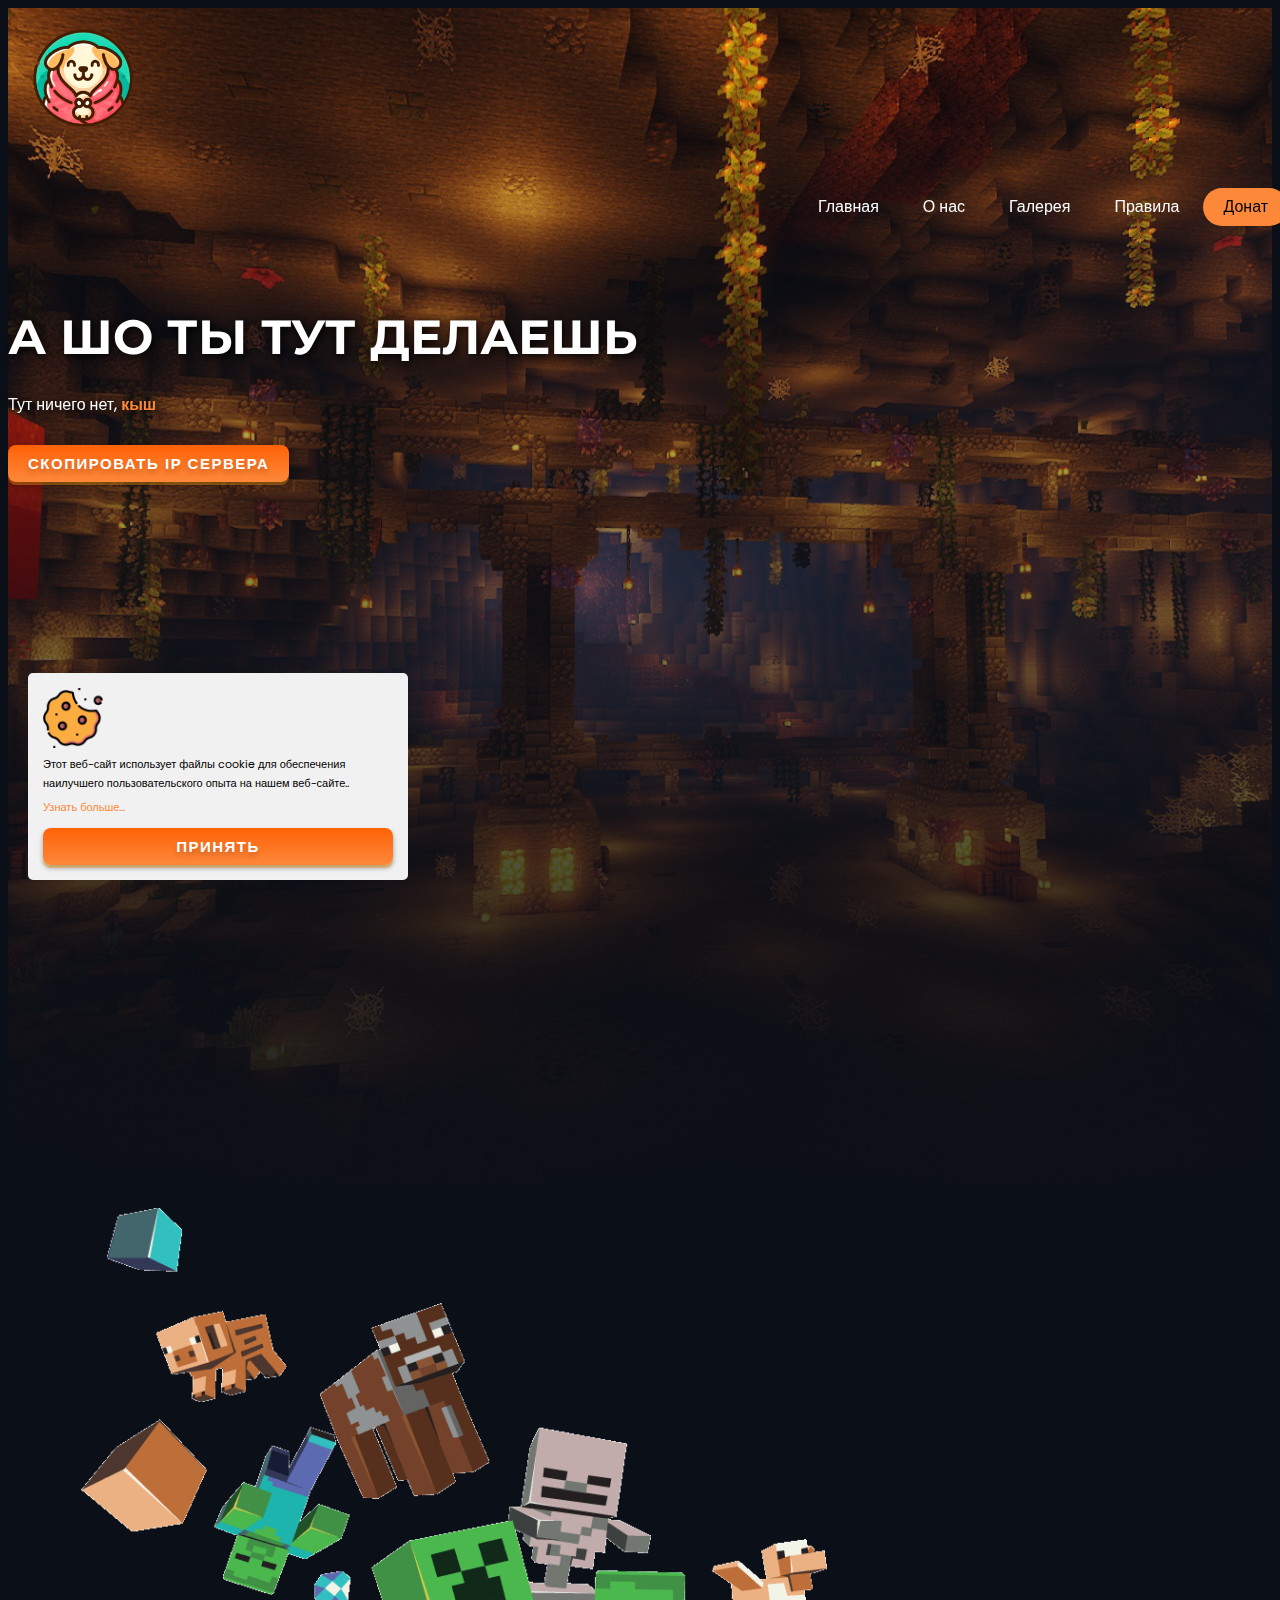
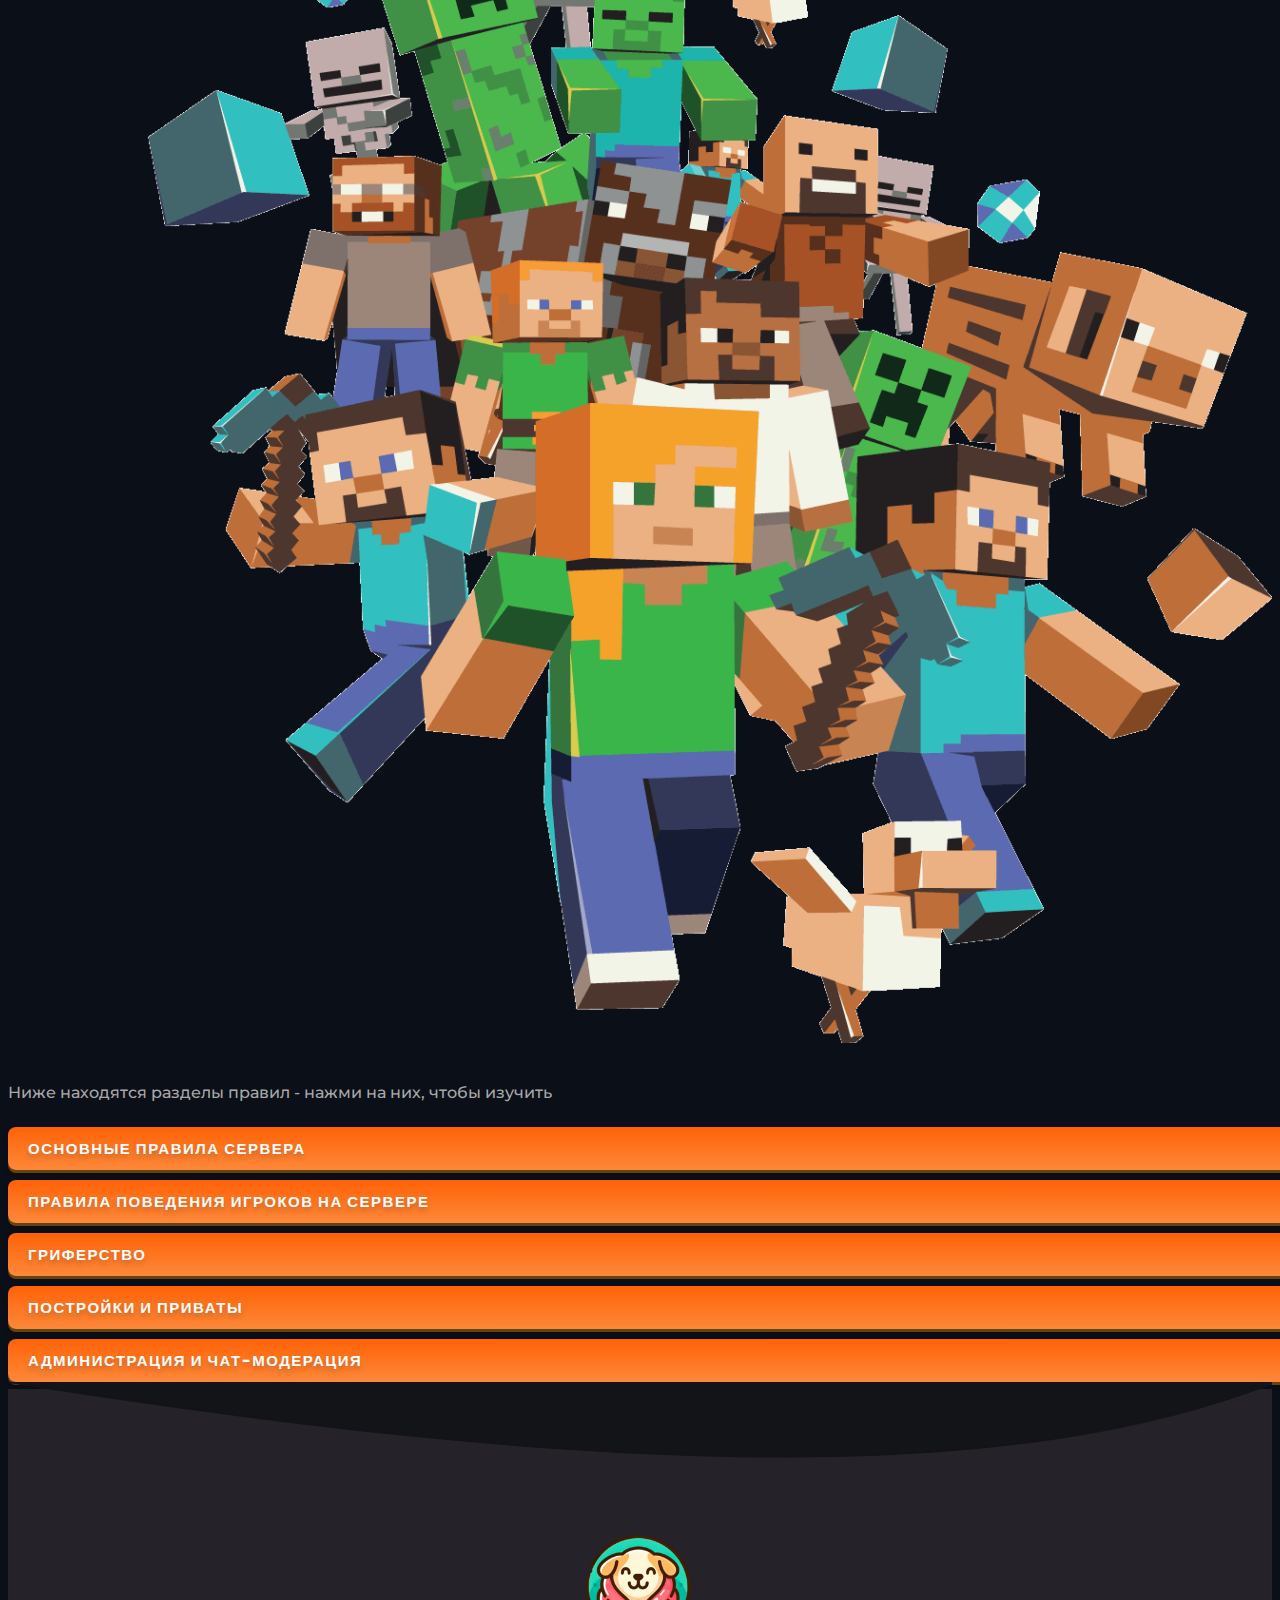
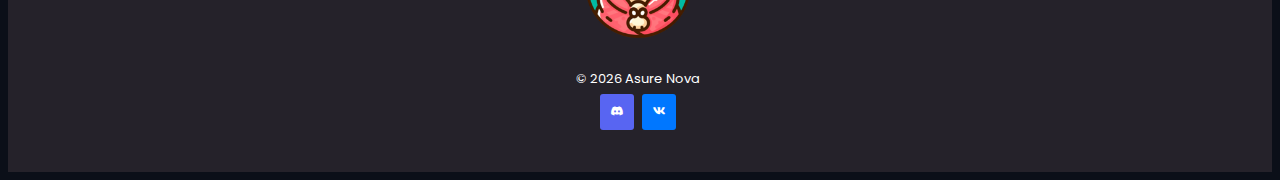
<file: donateasurenova.html>
<!DOCTYPE html>
<html lang="en" dir="ltr">
  <head>
    <meta charset="UTF-8" />
    <meta name="description" content="" />
    <meta name="keywords" content="" />
    <meta name="author" content="" />
    <meta name="viewport" content="width=device-width, initial-scale=1" />

    <meta property="og:type" content="website" />
    <meta property="og:url" content="" />
    <meta property="og:title" content="Asura - Home" />
    <meta property="og:description" content="" />
    <meta property="og:image" content="img\logo.png" />

    <meta property="twitter:card" content="summary_large_image" />
    <meta property="twitter:site" content="" />
    <meta property="twitter:creator" content="" />

    <title>Уютная лапа - О нас</title>
    <link rel="icon" type="image/x-icon" href="favicon.png" />
    <link rel="canonical" href="" />

    <!-- StyleSheet -->
    <link href="https://cdn.jsdelivr.net/npm/bootstrap@5.2.0/dist/css/bootstrap.min.css" rel="stylesheet" integrity="sha384-gH2yIJqKdNHPEq0n4Mqa/HGKIhSkIHeL5AyhkYV8i59U5AR6csBvApHHNl/vI1Bx" crossorigin="anonymous" />
    <link rel="stylesheet" href="https://cdnjs.cloudflare.com/ajax/libs/animate.css/4.1.1/animate.min.css" />
    <link rel="stylesheet" href="https://unpkg.com/swiper@8/swiper-bundle.min.css" />
    <link rel="stylesheet" href="https://unpkg.com/boxicons@2.1.2/css/boxicons.min.css" />
    <link rel="stylesheet" href="css/asurenova.css" />
  </head>

  <body>
    <!-- Предзагрузка -->
    <div id="loader">
      <div class="preloader-backgroundcave"></div>
      <div class="preloader">
        <img class="center-image" src="img/small-logo.png" draggable="false" alt="Asure Nova Logo" />
        <div class="status">
          <br />
          <h1>Загрузка...</h1>
          <br />
          <noscript>Запустите JavaScript и перезагрузите страницу.<br /></noscript>
          Ничего не делайте. Вы будете перенаправлены на запрашиваемую страницу в блийжшее время.
          <br />
          Пожалуйста, подождите...
        </div>
      </div>
    </div>

    <main id="page">
      <!-- Топ страницы -->
      <div class="mobile-display">
        <div class="mobile-mask"></div>
        <div class="mobile-navbar">
          <div class="mobile-navbar-header">
            <div class="mobile-navbar-close mt-3">
              <span class="js-menu-toggle"><i class="bx bx-x-circle"></i></span>
            </div>
          </div>
          <div class="mobile-navbar-body"></div>
        </div>
      </div>

      <header id="header" class="desktop-navbar" role="banner">
        <div class="container">
          <div class="row align-items-center">
            <div class="col-11 col-xl-2">
              <img class="navbar-brand" src="img/logo.png" draggable="false" alt="Asure Nova Logo" />
            </div>
            <div class="col-12 col-md-10 d-none d-xl-block">
              <nav class="site-navigation position-relative text-right" role="navigation">
                <ul class="navbar-menu js-clone-nav mr-auto d-none d-lg-block">
                  <li>
                    <a href="index.html" class="no-effect"><span>Главная</span></a>
                  </li>
                  <li>
                    <a href="aboutus.html" class="no-effect"><span>О нас</span></a>
                  </li>
                  <li>
                    <a href="gallery.html" class="no-effect "><span>Галерея</span></a>
                  </li>
                  <li>
                    <a href="rulesasurenova.html" class="no-effect "><span>Правила</span></a>
                  </li>
                  <li>
                    <a href="#testimonials" class="no-effect active"><span>Донат</span></a>
                  </li>
                </ul>
              </nav>
            </div>
          </div>
          <div class="mobile-menu-toggle d-xl-none">
            <a href="#" class="js-menu-toggle no-effect">
              <span class="h1"><i class="bx bx-menu"></i></span>
            </a>
          </div>
        </div>
      </header>

      <!-- Куки -->
      <div id="cookie-popup" style="display: none">
        <div class="text-center" id="cookie-header">
          <img src="img/icons/cookie.png" draggable="false" />
        </div>
        <div id="cookie-body">
          <p>Этот веб-сайт использует файлы cookie для обеспечения наилучшего пользовательского опыта на нашем веб-сайте..</p>
          <a href="https://www.cookieconsent.com/what-are-cookies/">Узнать больше...</a>
          <div class="cookie-buttons">
            <button id="btn-cookie" type="submit">Принять</button>
          </div>
        </div>
      </div>

      <!-- Топ -->
      <section id="intro">
        <div id="intro-image3"></div>
        <div id="intro-overlay"></div>
        <div class="container">
          <div class="row justify-content-center">
            <div class="col-xl-6 col-lg-12 col-md-12 col-sm-12 col-sm-pull-12 animate__animated animate__fadeInLeft">
              <h1 class="section-title animate__animated animate__fadeInDown">А шо ты тут делаешь<br /></h1>
              <p class="animate__animated animate__fadeInLeft">Тут ничего нет,  <b>кыш</b></p>
              <button id="copyadress"  value="asurenova.online">Скопировать IP сервера</button>
              <!--<button class="server-status animate__animated animate__fadeInLeft">Онлайн</button>-->
            </div>
            <div class="col-xl-6 col-lg-12 col-md-12 col-sm-12 justify-content-center text-center col-sm-push-12 animate__animated animate__fadeInRight">
              <img class="server-image" src="img/small-logo.png" draggable="false" />
            </div>
          </div>
          <div class="text-center arrow animate__animated animate__fadeInUp">
            <a href="#about">
            <img id="intro-arrow" class="bounce animated hinge animated infinite" src="img/icons/chevron-down.png" draggable="false" alt="" />
            </a>
          </div>
        </div>
      </section>

     

      <!-- About -->
      <section id="about" class="container">
        <div class="row">
          <div class="col-md-4">
            <img src="img/about.png" class="logo" draggable="false" alt="" />
          </div>
          <div class="col-md-8">
           <div class="mg-top-40">
              <h4 class="section-title">Ниже находятся разделы правил - нажми на них, чтобы изучить</h4>
          <div class="col-md-8">
            <div class="mg-top-40">
              <button2 class="collapsible">ОСНОВНЫЕ ПРАВИЛА СЕРВЕРА</button2>
                  <div class="content">
                <p>1.1 Любой человек, прошедший регистрацию, автоматически соглашается с этим сводом правил и обязуется выполнять их. </p>
                <p>1.1.1 Незнание правил не освобождает от ответственности. </p>
                <p>1.2 Каждый администратор имеет право на редактирование данного свода правил в любое время суток без уведомления игроков.</p>
                <p>1.3 Администрация игрового сервера имеет полное право заблокировать ваш аккаунт за нарушение того или иного пункта данного свода правил. </p>
                <p>1.4 Запрещено выдавать себя за администрацию и модерацию сервера.</p>
                <p>1.5 Запрещен шантаж игроков.</p>
                <p>1.6 Ни при каких условиях администратор не обязан возвращать вам то, что вы утратили в следствии какой-либо ситуации (Баг, откат, вайп, кража, очистка и т.д.). </p>
                <p>1.7 Ни при каких условиях администратор не обязан возвращать вам утраченные вещи, которые вы добыли в следствии игрового процесса.</p>
                <p></p>
                </div>

                <button2 class="collapsible">Правила поведения игроков на сервере</button2>
                    <div class="content">
                      <p>2.0 Игрок не имеет права материться (завуалированный мат), оскорблять кого-либо, унижать честь и достоинство, ущемлять в правах игроков, обсуждать непристойные темы, троллить игроков и т.п.
                        Наказание: Мут от 15 минут до 24 часов. Если на игрока поступит жалоба в отсутствии на сервере чат-модераторов, время мута увеличивается в пять раз.</p>
                    <p>2.1.1 Запрещено оскорбление родителей и родственников игрока.
                        Наказание: Мут от 15 минут до 24 часов.</p>
                    <p>2.1.2. Запрещено использовать ники оскорбительного содержания или содержащие нецензурные выражения.
                        Наказание: Принудительное удаление аккаунта. При возможности данные старого аккаунта могут перенесены на новый.</p>
                    <p>2.2 Игрок не имеет права оскорблять, неконструктивно критиковать модераторов/администрацию и игровой проект в целом.
                        Наказание: Бан от трёх дней до вечного бана.</p>
                    <p>2.3 Запрещена реклама сторонних ресурсов, упоминание каких-либо игр в сообщениях, на табличках,
                        постройках с целью рекламы. Запрещено отправлять в чат ссылки на ресурсы, не связанные с сервером. Наказание: Бан от трёх дней до вечного бана.</p>
                    <p>2.4 Запрещен флуд (Более 3 одинаковых и однотипных сообщений в открытом чате), Caps (Сообщения в верхнем регистре), спам.
                        Наказание: Мут от 15 минут до 24 часов.</p>
                    <p>2.4.1 Запрещается вводить в заблуждение игроков, сообщая информацию о ложном вайпе и каких-либо изменениях по игровым серверам.
                        Наказание: Бан от одного дня до недели.</p>
                    <p>2.5 Запрещено строить какие-либо надписи, столбы (Высотой более 8-ми блоков), сооружения оскорбительного характера, постройки в воздухе. Наказание: бан от одного дня до недели.
                    </p>
                    <p>2.6 Запрещена продажа/передача игрового аккаунта за ресурсы или реальные ценности.
                        Наказание: Вечный бан.</p>
                    <p>2.7 Запрещено продавать ресурсы за реальные ценности.
                        Наказание: Вечный бан.</p>
                    <p>2.8 Запрещено использование читерских программ, багов, недоработок модификаций и плагинов, облегчающих или изменяющих игровой процесс.
                        Наказание: Бан от трёх дней до вечного бана.</p>
                    <p>2.8.1 Игрок не имеет права распространять информацию о любых недоработках системы (читерские программы, баги, дюпы и т.п.) и вводить в заблуждение модерацию/администрацию сообщениями: "Умею дюпать", "Скину читы" и прочее. Наказание: Бан от трёх дней до недели.</p>
                    <p>2.9 Запрещено любое взаимодействие с предметами, которые были добыты нечестным путем (Дюп*), следует немедленно их сжечь, о недоработке сообщить администрации игрового сервера.
                        За обнаружение бага полагается НАГРАДА.
                        Наказание: Бан от трёх дней до вечности.</p>
                    <p>2.10 Запрещено выпрашивать что-либо у игроков, модераторов, администрации сервера.
                        Наказание: Мут от 3 часов до 24 часов.
                        </p>
                    <p>2.11 Запрещено неконструктивно или безосновательно оспаривать действия администрации в игре.
                        Наказание: Бан от одного дня до недели.</p>
                    <p>2.12 Запрещено строить конструкции, редстоун-схемы, нагружающие серверное оборудование.
                        Наказание: Бан от трёх дней до вечности.</p>
                    <p>2.13 Запрещено создавать ферму опыта и лута, которая использует для работы более 10 одновременно живущих мобов.
                        Наказание: Снос конструкции, бан от одного дня до недели.
                        </p>
                    <p>2.15 Запрещено создавать второй и более аккаунт (Твинк, мульт) для обхода количества приватов или для иных целей.
                        Наказание: Вечный бан твинка, бан от трёх дней до недели.</p>
                    <p>2.17 Запрещено строить ловушки на точке /home либо /warp, способные убить игрока.
                        Наказание: Бан от трёх дней до недели.</p>
                    <p>2.18. Запрещено создавать ситуации, приводящие к проблемам с производительностью сервера или игрового клиента других игроков.
                        Наказание: Бан от трёх дней до недели.</p>
                    <p>2.19. Запрещены публичные раздачи игровых ценностей.
                        Наказание: Бан до трёх дней.</p>
                    <p>2.20. Запрещено иметь скин, содержащий оскорбительные или провокационные элементы.
                        Наказание: Сброс скина, лишение возможности выбирать скин. При рецидиве - Перманентное лишение возможности выбирать скин, бан на три дня.</p>
                    <p></p>
                        </div>
                      <button2 class="collapsible">Гриферство</button2>
                    <div class="content">
                      <p>3.0. Игрокам запрещено портить имущество других игроков, всячески мешать строительству, делать на привате что-либо без согласия владельца. Правило не действует, если привата нет или нарушитель добавлен в приват.
                        Наказание: Бан от трёх дней до месяца.</p>
                    <p>3.1. Игрокам запрещено портить территорию (без привата/с приватом) разлитием жидкостей, беспорядочно расставленными или выкопанными блоками, взрывами от атак Иссушителя. Запрещено копать глубокие прямые ямы.
                        Наказание: Бан на три дня.</p>
                    <p>3.2. Запрещён SpawnKill игроков (Убийство игроков на точке спавна/дома более трёх раз подряд).
                        Убийство игрока, поставившего точку дома на вашем привате, не считается SpawnKill'ом.
                        Наказание: Бан на три дня.</p>
                    <p>3.3. Запрещено заливать чужие приваты жидкостями (Лава, вода). Запрещено строить столбы.
                        Наказание: Снос конструкции, бан от трёх дней до месяца.</p>
                    <p>3.4. Запрещено приватить постройки других игроков.
                        Если игрок докажет, что постройка действительно его, то приват будет убран.</p>
                    <p>3.5. Запрещено приватить территорию на расстоянии ближе 25 блоков от другого привата без разрешения его владельца.
                        Наказание: Снос построек и удаление привата.</p>
                    <p>3.6. Запрещено ставить точку дома (/sethome) на приватах других игроков без их согласия.
                        Наказание: снос точки дома, бан на 12 часов.</p>
                        </div>
                        <button2 class="collapsible">Постройки и приваты</button2>
                        <div class="content">
                          <p>4. Запрещено строить постройки, не имеющие смысла, содержащие нецензурный подтекст, нарушающие физику или являющиеся примитивными (Землянки, столбы, летающие платформы и т.д.).
                              Наказание: Снос конструкции, бан от трёх дней до недели.</p>
                          <p>4.1. Запрещены постройки, рекламирующие другие проекты и названия (Надписи из блоков, на табличках и д.р.).
                              Наказание: Снос постройки, вечный бан.</p>
                          <p>4.2. Запрещены приваты, содержащие в названии нецензурную брань.
                              Наказание: Предупреждение, при игнорировании предупреждения - бан на три дня, снос привата.</p>
                          <p>4.3. Приваты игроков, не проявляющих игровой активности, могут быть снесены без предупреждения.</p>
                              </div>
                              <button2 class="collapsible">Администрация и Чат-модерация</button2>
                        <div class="content">
                          <p>5. Администрация и Чат-модерация должны обеспечивать комфортную игру и следить за соблюдением правил.</p>
                          <p>5.1. За нарушение правил сервера администратор может наказывать игрока любым способом по своему усмотрению.</p>
                          <p>5.2. Администратор имеет право принимать свои решения в случае внештатной ситуации.</p>
                          <p>5.3. Администраторы и Чат-модераторы не имеют права злоупотреблять полномочиями.</p>
                          <p>5.4. Участникам контент-команды сервера запрещено разглашать информацию, официально не анонсированную в источниках информации проекта.</p>
                          <p>5.5. Участникам контент-команды запрещено разглашать личную информацию игроков (дата последнего входа, информация о том, кто ставил/изменял блоки и т.д.).</p>
                              </div>

            </div>
          </div>
        </div>
      </section>

      <!--<svg id="curveUpColor" xmlns="http://www.w3.org/2000/svg" version="1.1" width="100%" height="100" fill="#131417" stroke="#131417" viewBox="0 0 100 100" preserveAspectRatio="none">
        <path d="M0 100 C 20 0 50 0 100 100 Z" />
      </svg> -->

      

      <svg id="curveDownColor" xmlns="http://www.w3.org/2000/svg" version="1.1" width="100%" height="100" fill="#131417" stroke="#131417" viewBox="0 0 100 100" preserveAspectRatio="none">
        <path d="M0 0 C 50 100 80 100 100 0 Z" />
      </svg>




   




      <!-- Partners 
      <section id="partner">
        <div class="partner-background">
          <div class="container">
            <div class="row">
              <div class="col-xl-6 col-lg-12 col-md-12 col-sm-12 justify-content-center text-center">
                <img class="partner-image" src="img/logo.png" draggable="false" alt="" />
              </div>
              <div class="col-xl-6 col-lg-12 col-md-12 col-sm-12">
                <h4 class="section-title">Вопросы, отзывы и предложения <strong>Пишите нам</strong></h4>
                <div>
                  <p>Если у вас и тд</p>
                  <a class="button" href="#">Напишите нам</a>
                </div>
              </div>
            </div>

            <div class="swiper partner-swiper">
              <div class="swiper-wrapper partner-cards customer-logos text-center">
              </div>
            </div>
          </div>
        </div>
      </section> 

      <svg id="curveUpColor" xmlns="http://www.w3.org/2000/svg" version="1.1" width="100%" height="100" fill="#131417" stroke="#131417" viewBox="0 0 100 100" preserveAspectRatio="none">
        <path d="M0 100 C 20 0 50 0 100 100 Z" />
      </svg> -->

      <!-- Отзывы 
      <section id="testimonials">
        <div class="testimonials-background">
          <div class="container">
            <div class="row">
              <div class="col-xl-5 col-lg-12 col-md-12 col-sm-12">
                <h4 class="section-title"><strong>Отзывы о нас</strong></h4>
                <p>Накинуть потом</p>
                <a class="button" href="#">Оставьте отзыв</a>
              </div>
              <div class="col-xl-7 col-lg-12 col-md-12 col-sm-12">
                <div class="swiper testimonials-swiper">
                  <div class="swiper-wrapper testimonials-cards">
                    <div class="swiper-slide testimonials-card">
                      <img src="https://cravatar.eu/avatar/SaintPQD/128.png" draggable="false" alt="Screech Avatar" />
                      <h5>SaintPQD</h5>
                      <div>
                        <p>Да каефный сервак</p>
                      </div>
                    </div>

                    <div class="swiper-slide testimonials-card">
                      <img src="https://cravatar.eu/avatar/SaintPQD/128.png" draggable="false" alt="Screech Avatar" />
                      <h5>SaintPQD</h5>
                      <div>
                        <p>Ну наманый сервер, сойдет</p>
                      </div>
                    </div>

                    <div class="swiper-slide testimonials-card">
                      <img src="https://cravatar.eu/avatar/SaintPQD/128.png" draggable="false" alt="Screech Avatar" />
                      <h5>Ник</h5>
                      <div>
                        <p>Заглушка</p>
                      </div>
                    </div>
                  </div>
                  <div>
                    <div class="testimonials-buttons">
                      <button class="testimonials-swiper-button-prev"><img src="img/icons/sort-left.png" draggable="false" /></button>
                      <button class="testimonials-swiper-button-next"><img src="img/icons/sort-right.png" draggable="false" /></button>
                    </div>
                  </div>
                </div>
              </div>
            </div>
          </div>
        </div>
      </section> 

      <svg id="curveDownColor" xmlns="http://www.w3.org/2000/svg" version="1.1" width="100%" height="100" fill="#131417" stroke="#131417" viewBox="0 0 100 100" preserveAspectRatio="none">
        <path d="M0 0 C 50 100 80 100 100 0 Z" />
      </svg>-->

      <!-- Footer -->
      <footer>
        <div class="footer-container">
          <div class="footer-about">
            <h3></h3>
            <span></span>
          </div>
          <div class="footer-social">
            <img src="img/logo.png" draggable="false" alt="Hypixel Logo" />
            <span class="copyright">
              ©
              <script>
                document.write(new Date().getFullYear());
              </script>
              Asure Nova
            </span>
            <div class="socials">
              <a href="https://discord.gg/AzFsKUW" class="discord"><i class="bx bxl-discord-alt"></i></a>
              <a href="https://vk.com/asurenova" class="vk"><i class="bx bxl-vk"></i></a>
            </div>
          </div>
        
        </div>
      </footer>
    </main>

    <!-- JavaScript -->
    <script src="https://ajax.googleapis.com/ajax/libs/jquery/3.5.1/jquery.min.js"></script>
    <script src="https://cdn.jsdelivr.net/npm/bootstrap@5.2.0/dist/js/bootstrap.bundle.min.js" integrity="sha384-A3rJD856KowSb7dwlZdYEkO39Gagi7vIsF0jrRAoQmDKKtQBHUuLZ9AsSv4jD4Xa" crossorigin="anonymous"></script>
    <script src="https://unpkg.com/swiper@8/swiper-bundle.min.js"></script>
    <script src="js/asurenova.js"></script>
  </body>
</html>
</file>
<file: css/asurenova.css>
/*---------------------------------------------
  Font
---------------------------------------------*/

@import url("https://fonts.googleapis.com/css2?family=Montserrat:wght@400;500;600;700;800&display=swap");
@import url("https://fonts.googleapis.com/css2?family=Poppins:wght@400;500;600;700;800&display=swap");

/*---------------------------------------------
  Utility
---------------------------------------------*/

:root {
  --primary-color: #0b0f18;
  --secondary-color: #1d1f23;
  --tertiary-color: #181d28;
  --quartary-color: #dd3238;
  --green-color: #00ff2a;
  --red-color: #f02424;
  ;
}

html {
  scroll-behavior: smooth;
}

body {
  background: var(--primary-color);
  font-family: "Poppins", sans-serif;
  overflow-x: hidden;
}

p6 {
  font-family: "Montserrat", sans-serif;
  font-weight: 600;
  color: #ffffff;
}


h1,
h2,
h3,
h4,
h5,
h6 {
  font-family: "Montserrat", sans-serif;
  font-weight: 600;
  color: #ffffff;
}

p,
ul,
ol {
  font-family: "Poppins", sans-serif;
  font-size: 16px;
  color: #ffffff;
  line-height: 1.75em;
}



Hugep{font-family: "Poppins", sans-serif;
  font-size: 18px;
  color: #ffffff;
  line-height: 1.75em;
  font-weight: bold;
}

ol {
  list-style-type: disc;
}


b,
strong {
  font-weight: 600;
  color: #fd8839;
}

a {
  text-decoration: none;
  color: #fd8839;
}

a:hover {
  color: #fd8839;
}

a.button {
  position: relative;
  background: linear-gradient(0deg, #fd8839, #ff6207);
  box-shadow: 0 3px 0 0 rgb(241 150 14 / 40%), 0 3px 5px 0px rgb(12 9 4 / 35%);
  border-radius: 8px;
  padding: 10px 20px 10px 20px;
  margin-top: 10px;
  top: 0;
  border: none;
  outline: none;
  font-size: 15px;
  font-weight: 700;
  letter-spacing: 0.1em;
  color: #ffffff;
  text-shadow: 0 4px 5px rgb(28 31 50 / 20%);
  text-transform: uppercase;
  appearance: none;
  cursor: pointer;
  transition: 0.3s;
}

a.button:hover {
  top: 2px;
  box-shadow: 1px 0 0 rgb(241 150 14 / 40%), 0 1px 5px 0px rgb(12 9 4 / 35%);
}

button {
  position: relative;
  display: inline-block;
  background: linear-gradient(0deg, #fd8839, #ff6207);
  box-shadow: 0 3px 0 0 rgb(241 150 14 / 40%), 0 3px 5px 0px rgb(12 9 4 / 35%);
  border-radius: 8px;
  padding: 10px 20px 10px 20px;
  margin-top: 10px;
  top: 0;
  border: none;
  outline: none;
  font-weight: 700;
  font-size: 15px;
  letter-spacing: 0.1em;
  color: #ffffff;
  text-shadow: 0 4px 5px rgb(28 31 50 / 20%);
  text-transform: uppercase;
  appearance: none;
  cursor: pointer;
  transition: 0.3s;
}

button:hover,
button:focus {
  top: 2px;
  box-shadow: 1px 0 0 rgb(241 150 14 / 40%), 0 1px 5px 0px rgb(12 9 4 / 35%) !important;
}

img {
  max-width: 100%;
}

svg {
  position: relative;
  z-index: 1;
}

section {
  padding-top: 70px;
  z-index: 1;
  position: relative;
  margin-top: 100px;
  margin-top: -70px;
}

.section-title {
  padding-top: 70px;
  font-size: 16px;
  font-weight: 500;
  color: #a8a8a8;
  margin-bottom: 25px;
  margin-top: -70px;
}

.section-title strong {
  padding-top: 70px;
  display: block;
  color: #fd8839;
  font-weight: 700;
  font-size: 48px;
  margin-top: -70px;
}

/*---------------------------------------------
  Preloader
---------------------------------------------*/

#loader .preloader-background {
  background: #0a0e19;
  background-image: url("../img/background.png");
  background-repeat: no-repeat;
  background-size: cover;
  background-position: 50% 50%;
  position: fixed;
  content: "";
  top: 0;
  left: 0;
  right: 0;
  bottom: 0;
  z-index: 5;
}


#loader .preloader-backgroundrules {
  background: #0a0e19;
  background-image: url("../img/backgroundtavern.jpg");
  background-repeat: no-repeat;
  background-size: cover;
  background-position: 50% 50%;
  position: fixed;
  content: "";
  top: 0;
  left: 0;
  right: 0;
  bottom: 0;
  z-index: 5;
}

#loader .preloader-backgrounddonate {
  background: #0a0e19;
  background-image: url("../img/backgroundcave.jpg");
  background-repeat: no-repeat;
  background-size: cover;
  background-position: 50% 50%;
  position: fixed;
  content: "";
  top: 0;
  left: 0;
  right: 0;
  bottom: 0;
  z-index: 5;
}

#loader .status {
  padding-left: 10px;
  padding-right: 10px;
  text-align: center;
}

#loader .status > h1 {
  color: #f0f7fc;
  font-size: 35px;
  text-align: center;
  line-height: 1.2;
  margin: 0;
}

#loader .center-image {
  display: block;
  margin: 0 auto;
  width: 200px;
  height: 200px;
}

#loader .preloader {
  display: flex;
  flex-direction: column;
  align-items: center;
  justify-content: center;
  position: fixed;
  background-image: linear-gradient(60deg, #0a0e19 10%, transparent 100%);
  color: #ededed;
  top: 0;
  left: 0;
  right: 0;
  bottom: 0;
  z-index: 6;
}

.swal2-popup {
  color: rgb(0, 0, 0);
  background-color: white;
}


#loader .center-image {
  -webkit-animation-duration: 1.5s;
  animation-duration: 1.5s;
  -webkit-animation-name: spinner;
  animation-name: spinner;
  -webkit-animation-iteration-count: infinite;
  animation-iteration-count: infinite;
}

@-webkit-keyframes spinner {
  0%,
  10% {
    -webkit-transform: rotateY(0deg);
    transform: rotateY(0deg);
  }
  90%,
  100% {
    -webkit-transform: rotateY(360deg);
    transform: rotateY(360deg);
  }
}

@keyframes spinner {
  0%,
  10% {
    -webkit-transform: rotateY(0deg);
    transform: rotateY(0deg);
  }
  90%,
  100% {
    -webkit-transform: rotateY(360deg);
    transform: rotateY(360deg);
  }
}

#loader.loaded {
  opacity: 0;
  visibility: hidden;
  pointer-events: none;
}

/*---------------------------------------------
  Cookies
---------------------------------------------*/

#cookie-popup {
  position: fixed;
  bottom: 20px;
  width: 350px;
  height: auto;
  margin: 0 20px;
  border-radius: 5px;
  background-color: #f1f1f1;
  padding: 15px;
  z-index: 2;
}

#cookie-popup #cookie-header img {
  width: 60px;
  height: 60px;
}

#cookie-popup #cookie-body p,
#cookie-popup #cookie-body a {
  font-size: 11px;
  margin: 0;
}

#cookie-popup #cookie-body p {
  color: #000000;
}

#cookie-popup #btn-cookie {
  display: block;
  width: 100%;
}

#cookie-popup #btn-cookie {
  margin-top: 10px;
}

@media screen and (max-width: 400px) {
  #cookie-popup {
    width: auto;
  }
}

/*---------------------------------------------
  Navbar
---------------------------------------------*/

.desktop-navbar {
  position: fixed;
  top: 0;
  width: 100%;
  padding: 5px 0;
  z-index: 4;
}

.desktop-navbar.navbar-scroll {
  background-color: var(--secondary-color);
  box-shadow: 5px 5px 15px 5px rgb(0 0 0 / 10%);
}

.desktop-navbar img {
  width: 150px;
}

.desktop-navbar .site-navigation {
  text-align: right;
}

.desktop-navbar .site-navigation .navbar-menu {
  margin-bottom: 0;
}

.desktop-navbar .site-navigation .navbar-menu a {
  display: inline-block;
  text-decoration: none !important;
}

.desktop-navbar .site-navigation .navbar-menu a.active span {
  display: inline-block;
  background: #fd8839;
  color: #000000;
  border-radius: 30px;
  padding: 5px 20px;
}

.desktop-navbar .site-navigation .navbar-menu > li {
  display: inline-block;
}

.desktop-navbar .site-navigation .navbar-menu > li > a {
  padding: 10px 0px;
  color: #ffffff;
  font-size: 16px;
  text-decoration: none !important;
}

.desktop-navbar .site-navigation .navbar-menu > li > a > span {
  display: inline-block;
  padding: 5px 20px;
  border-radius: 30px;
  transition: 0.3s all ease;
}

.desktop-navbar .site-navigation .navbar-menu > li > a:hover > span {
  display: inline-block;
  background: #fd8839;
  color: #000000;
  border-radius: 30px;
}

.mobile-display {
  width: 100%;
}

.mobile-display .mobile-mask {
  position: fixed;
  background: #000000;
  width: 100%;
  top: 0;
  left: 0;
  z-index: 5;
}

.mobile-display .mobile-mask.active {
  opacity: 0.3;
  height: 100%;
}

.mobile-navbar {
  position: fixed;
  top: 0;
  right: 0;
  width: 300px;
  height: calc(100vh);
  padding-top: 20px;
  background: var(--secondary-color);
  transform: translateX(110%);
  box-shadow: -10px 0 20px -10px rgba(0, 0, 0, 0.1);
  transition: 0.3s all ease-in-out;
  z-index: 5;
}

.offcanvas-menu .mobile-navbar {
  transform: translateX(0%);
}

.mobile-navbar .mobile-navbar-header {
  width: 100%;
  float: left;
  padding-left: 20px;
  padding-right: 20px;
}

.mobile-navbar .mobile-navbar-header .mobile-navbar-close {
  float: right;
  margin-top: 8px;
}

.mobile-navbar .mobile-navbar-header .mobile-navbar-close span {
  display: inline-block;
  padding-left: 10px;
  padding-right: 0px;
  font-size: 30px;
  line-height: 1;
  color: #d5d5d5;
  cursor: pointer;
  transition: 0.3s all ease;
}

.mobile-navbar .mobile-navbar-body {
  position: relative;
  height: calc(100vh - 52px);
  padding: 0 20px 20px 20px;
  padding-bottom: 150px;
  overflow-y: scroll;
}

.mobile-navbar .mobile-navbar-wrap {
  position: relative;
  padding: 0;
  margin: 0;
  list-style: none;
}

.mobile-navbar .mobile-navbar-wrap a {
  position: relative;
  display: block;
  padding: 10px 20px;
  color: #ffffff;
}

.mobile-navbar .mobile-navbar-wrap li {
  position: relative;
  display: block;
}

.mobile-navbar .mobile-navbar-wrap li.active > a {
  color: #e84538;
}

.mobile-navbar .mobile-navbar-wrap > li {
  position: relative;
  display: block;
  float: left;
  width: 100%;
}

.mobile-navbar .mobile-navbar-wrap > li > a {
  padding-left: 20px;
  font-size: 20px;
}

.mobile-menu-toggle {
  float: right;
  margin-top: -50px;
}

.mobile-menu-toggle i {
  color: #d5d5d5;
}

/*---------------------------------------------
  Header
---------------------------------------------*/

#intro-image {
  content: "";
  position: absolute;
  background-image: url("../img/background.png") !important;
  background-repeat: no-repeat;
  background-size: cover;
  background-position: 50% 50%;
  top: 0;
  left: 0;
  right: 0;
  bottom: 0;
}


#intro-image2 {
  content: "";
  position: absolute;
  background-image: url("../img/backgroundtavern.jpg") !important;
  background-repeat: no-repeat;
  background-size: cover;
  background-position: 50% 50%;
  top: 0;
  left: 0;
  right: 0;
  bottom: 0;
}

#intro-image3 {
  content: "";
  position: absolute;
  background-image: url("../img/backgroundcave.jpg") !important;
  background-repeat: no-repeat;
  background-size: cover;
  background-position: 50% 50%;
  top: 0;
  left: 0;
  right: 0;
  bottom: 0;
}

#intro-overlay {
  content: "";
  position: absolute;
  background: linear-gradient(0deg, var(--primary-color) 1%, transparent 100%);
  top: 0;
  left: 0;
  right: 0;
  bottom: 0;
}

#intro {
  min-height: 100vh;
  padding: 300px 0 0 0;
  margin: 0;
}

#intro .section-title {
  font-size: 48px;
  font-weight: 700;
  color: #ffffff;
  text-transform: uppercase;
  margin-bottom: 25px;
  filter: drop-shadow(2px 2px 5px #000000);
}

#intro p {
  text-align: justify;
  filter: drop-shadow(2px 2px 5px #000000);
}

#intro .server-image {
  width: 300px;
  height: 300px;
}

#intro .server-status {
  background: linear-gradient(0deg, #008000, #17e117);
  box-shadow: 0 3px 0 0 rgb(0 128 0 / 40%), 0 3px 5px 0px rgb(12 9 4 / 35%);
  cursor: initial;
}

#intro .server-status:hover,
#intro .server-status:focus {
  top: 0;
  box-shadow: 0 3px 0 0 rgb(0 128 0 / 40%), 0 3px 5px 0px rgb(12 9 4 / 35%) !important;
}

#intro .arrow {
  margin-top: 10vh;
  margin-bottom: 20vh;
  animation-duration: 1.5s;
  animation-name: up-down;
  animation-iteration-count: infinite;
}

@-webkit-keyframes up-down {
  0% {
    -webkit-transform: translateY(-10px);
    transform: translateY(-10px);
  }

  50% {
    -webkit-transform: translateY(10px);
    transform: translateY(10px);
  }

  100% {
    -webkit-transform: translateY(-10px);
    transform: translateY(-10px);
  }
}

@keyframes up-down {
  0% {
    -webkit-transform: translateY(-10px);
    transform: translateY(-10px);
  }

  50% {
    -webkit-transform: translateY(10px);
    transform: translateY(10px);
  }

  100% {
    -webkit-transform: translateY(-10px);
    transform: translateY(-10px);
  }
}

@media screen and (max-width: 1200px) {
  #intro {
    padding: 150px 0 0 0;
  }

  #intro .server-image {
    display: none;
  }
}

/*---------------------------------------------
  Alert
---------------------------------------------*/

.alert {
  position: relative;
  display: block;
  background-color: rgb(245, 247, 249);
  width: 100%;
  margin-top: 32px;
  margin-bottom: 32px;
  padding: 24px 24px calc(0.1px) 50px;
  border-left: 4px solid;
  border-radius: 5px;
  border-color: #fd8839;
}

.alert-icon {
  position: absolute;
  display: block;
  top: 24px;
  left: 16px;
  margin: 0px;
  padding: 0px;
  font-size: 24px;
}

.alert-icon-svg {
  vertical-align: unset;
}

.alert-textbox {
  position: relative;
  margin: 0;
  margin-bottom: 24px;
}

.alert-text {
  font-size: 16px;
  font-weight: 400;
  line-height: 1.625;
  color: #131b2d;
}

.alert .close {
  position: absolute;
  background: transparent;
  box-shadow: none !important;
  top: -5px;
  right: 5px;
  padding: 0;
  border: none;
  font-size: 25px;
  color: #fd8839;
  text-shadow: none;
}

/*---------------------------------------------
  About
---------------------------------------------*/

#about .logo {
  display: block;
  max-width: 100%;
  margin: auto;
  margin-bottom: 40px;
}

/*---------------------------------------------
  Screens
---------------------------------------------*/

#screens {
  margin: 0;
}

#screens .screens-background {
  background-color: #131417;
}

#screens .swiper-slide {
  transition: 0.3s;
}

#screens .swiper-slide:not(.active) {
  transform: scale(0.9);
  z-index: -1;
}

#screens .swiper-slide img {
  width: 100%;
  height: 350px;
  object-fit: cover;
  object-position: center;
  border-radius: 5px;
}

#screens .slider-item-detail {
  text-align: center;
}

#screens .slider-item-detail h3 {
  font-size: 36px;
  font-weight: 700;
  color: #fd8839;
  margin-top: 40px;
}

#screens .slider-item-detail h4 {
  font-size: 14px;
  font-weight: 700;
  color: #ffffff;
  margin-bottom: 40px;
}

#screens .screens-swiper-button-prev,
#screens .screens-swiper-button-next {
  position: absolute;
  background-color: #1f1f1f;
  top: 40%;
  width: 40px;
  height: 40px;
  transform: rotate(45deg) translateY(-40%);
  z-index: 2;
  box-shadow: 0 0 10px 0.2px white;
  
}

#screens .screens-swiper-button-prev {
  left: 15%;
}

#screens .screens-swiper-button-next {
  right: 15%;
}

#screens .screens-swiper-button-prev i,
#screens .screens-swiper-button-next i {
  transform: rotate(-45deg);
  margin: 5px;
  font-size: 30px;
  font-weight: 600;
  color: #ffffff;
}

/*---------------------------------------------
  Partners
---------------------------------------------*/

#partner {
  margin: 0;
}

#partner .partner-background {
  padding: 50px 0px 50px 0px;
  background-color: transparent;
}

#partner .partner-image {
  width: auto;
  height: 300px;
  margin-bottom: 20px;
}

#partner p {
  text-align: justify;
}

#partner .partner-cards {
  margin-top: 20px;
}

#partner .partner-card img {
  width: 250px;
}

@media screen and (max-width: 321px) {
  #partner .partner-image {
    height: 140px;
  }
}

@media screen and (max-width: 480px) {
  #partner .partner-image {
    height: 200px;
  }
}

/*---------------------------------------------
  Testimonials
---------------------------------------------*/

#testimonials {
  margin: 0;
}

#testimonials .testimonials-background {
  padding: 50px 0;
  background-color: #131417;
}

#testimonials .testimonials-card {
  text-align: center;
}

#testimonials .testimonials-card img {
  width: 50px;
  height: 50px;
  margin-bottom: 10px;
  border-radius: 5px;
}

#testimonials .testimonials-card h5 {
  margin-bottom: 5px;
  font-size: 25px;
}

#testimonials .testimonials-card div {
  max-height: 130px;
  overflow-y: scroll;
}

#testimonials .testimonials-card p {
  margin: 0;
  font-size: 14px;
  text-align: justify;
}

#testimonials .testimonials-card ::-webkit-scrollbar {
  width: 5px;
  background-color: transparent;
}

#testimonials .testimonials-card ::-webkit-scrollbar-thumb {
  width: 5px;
  border-radius: 5px;
  background-color: var(--quartary-color);
}

#testimonials .testimonials-card ::-webkit-scrollbar-track {
  width: 5px;
  background-color: transparent;
}

#testimonials .testimonials-buttons {
  margin-top: 5px;
  text-align: center;
}

#testimonials .testimonials-buttons button {
  background: transparent;
  box-shadow: none !important;
  border: none;
  top: 0;
  padding: 0;
}

#testimonials .testimonials-buttons button img,
#testimonials .testimonials-buttons button img {
  height: 30px;
  width: 30px;
}

@media screen and (max-width: 1200px) {
  #testimonials .testimonials-cards {
    margin-top: 20px;
  }
}

/*---------------------------------------------
  Footer
---------------------------------------------*/

footer {
  position: relative;
  background-color: #25222a;
  padding-top: 120px;
  padding-bottom: 40px;
  margin-top: -100px;
  width: 100%;
  font-size: 14px;
  color: #ffffff;
}

footer h3 {
  color: #ffffff;
  font-size: 18px;
  line-height: 19.5px;
  margin: 0 0 15px;
}

footer > .footer-container {
  max-width: 1300px;
  margin: 0 auto;
}

footer > .footer-container > div {
  display: inline-block;
  vertical-align: top;
  width: calc(100% / 3 - 104px);
  margin: 0px 50px;
}

footer .footer-about > span,
footer .footer-store > span {
  display: block;
  font-size: 13px;
  color: #ffffff;
  line-height: 19.5px;
}

footer .footer-social {
  text-align: center;
}

footer .footer-social > span.copyright {
  font-size: 13px;
  color: #ffffff;
  line-height: 1.5em;
}

footer .footer-social > img {
  display: block;
  max-width: 50%;
  margin: 0 auto;
}

footer .footer-social > .socials {
  margin-top: 13px;
  height: 30px;
}

footer .footer-social > .socials > a {
  color: #ffffff;
  text-decoration: none;
  margin: 0px 2px;
  border-radius: 3px;
}

footer .footer-social > .socials > a.discord {
  background: #5865f2;
  padding: 8px 10px;
}



footer .footer-social > .socials > a.vk  {
  background: #0077FF;
  padding: 8px 10px;
}

footer .footer-store > a {
  display: inline-block;
}

@media screen and (max-width: 1000px) {
  footer {
    padding-bottom: 0;
  }

  footer > .footer-container {
    max-width: 100%;
    padding: 20px;
  }

  footer > .footer-container > div {
    display: block;
    width: 100%;
    margin: 25px 0px;
    text-align: center;
  }

  footer .footer-social > img {
    max-width: 250px;
    margin: 0 auto;
  }
}

.collapsible, .content {
  display: flex;
  flex-direction: column;
  width: 100%;
}


button2 {
  position: relative;
  display: inline-block;
  background: linear-gradient(0deg, #fd8839, #ff6207);
  box-shadow: 0 3px 0 0 rgb(241 150 14 / 40%), 0 3px 5px 0px rgb(12 9 4 / 35%);
  border-radius: 8px;
  padding: 10px 20px 10px 20px;
  margin-top: 10px;
  top: 0;
  border: none;
  outline: none;
  font-weight: 700;
  font-size: 15px;
  letter-spacing: 0.1em;
  color: #ffffff;
  text-shadow: 0 4px 5px rgb(28 31 50 / 20%);
  text-transform: uppercase;
  appearance: none;
  cursor: pointer;
  transition: 0.3s;
}

.content {
  display: none;
}

@keyframes pulse {
  0% {transform: scale(1);}
  50% {transform: scale(1.1);}
  100% {transform: scale(1);}
}
.animate-pulse {
  animation: pulse 0.5s;
}
</file>
